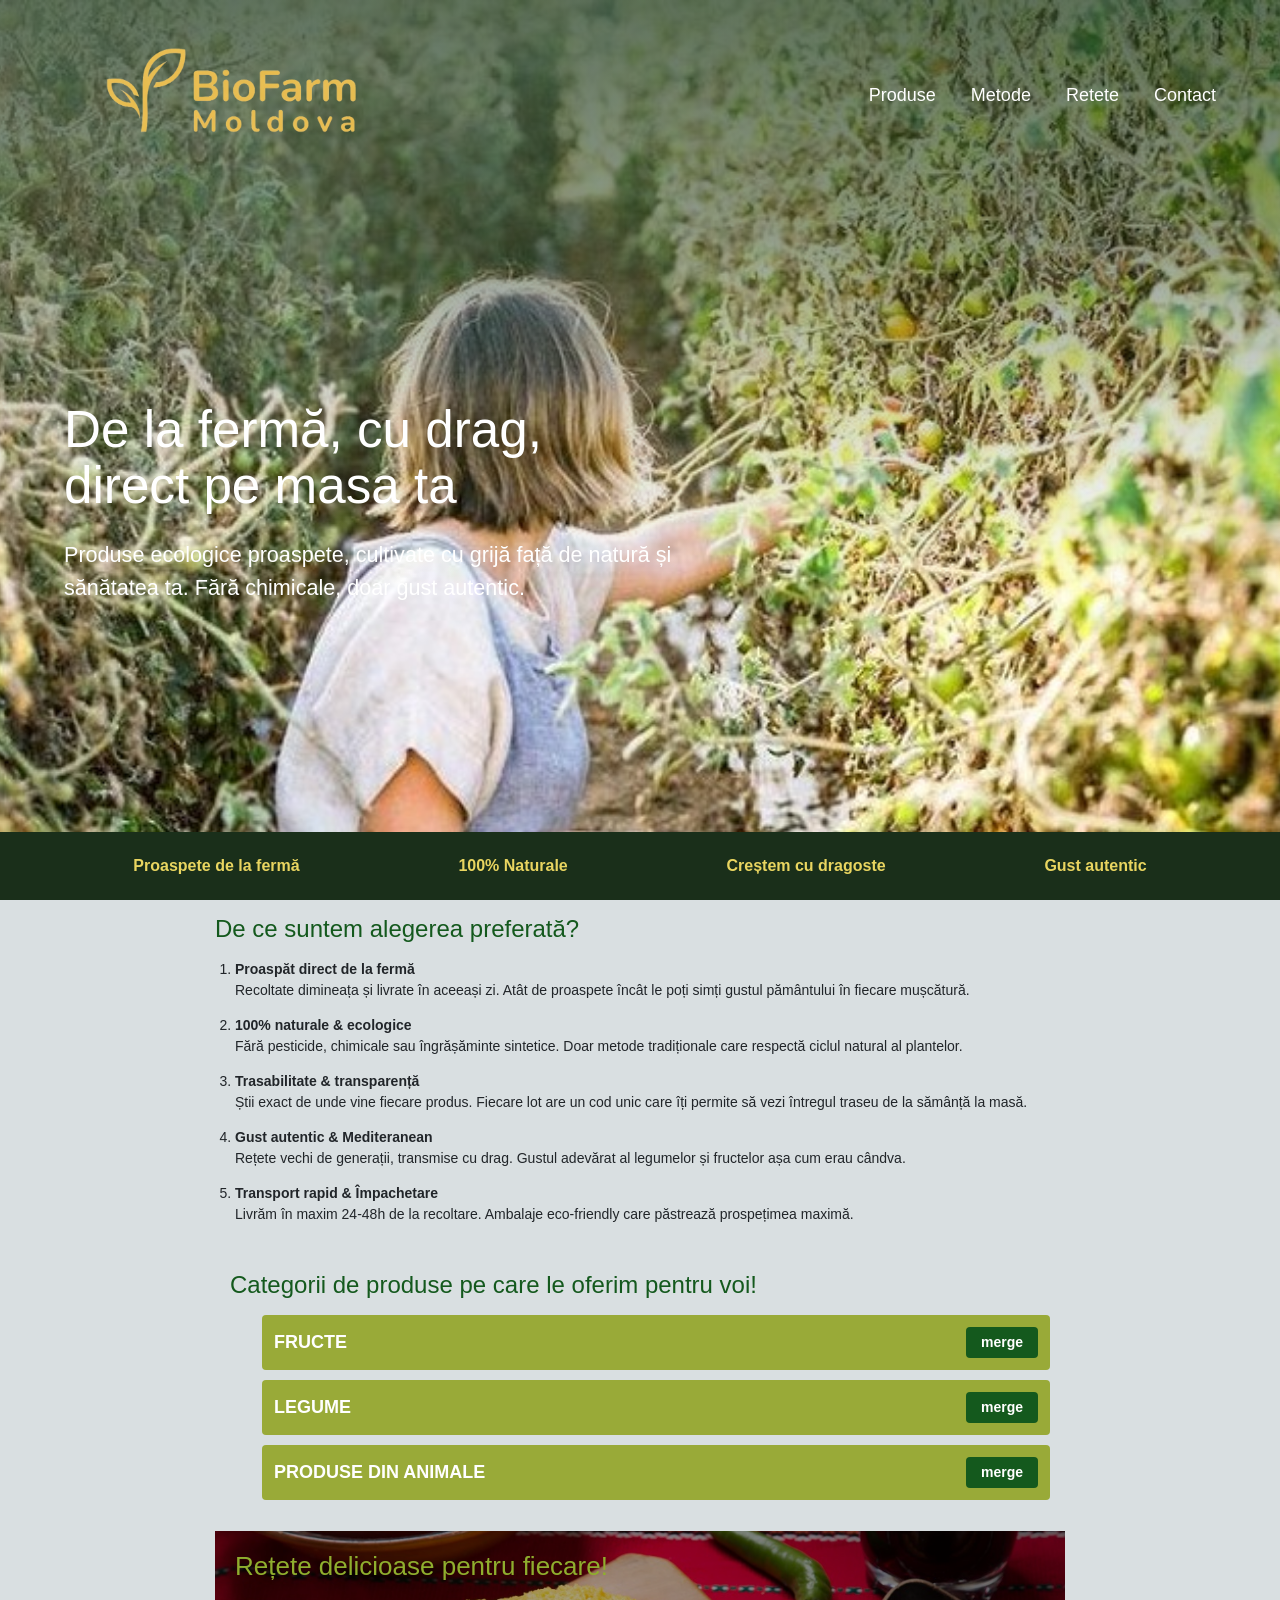
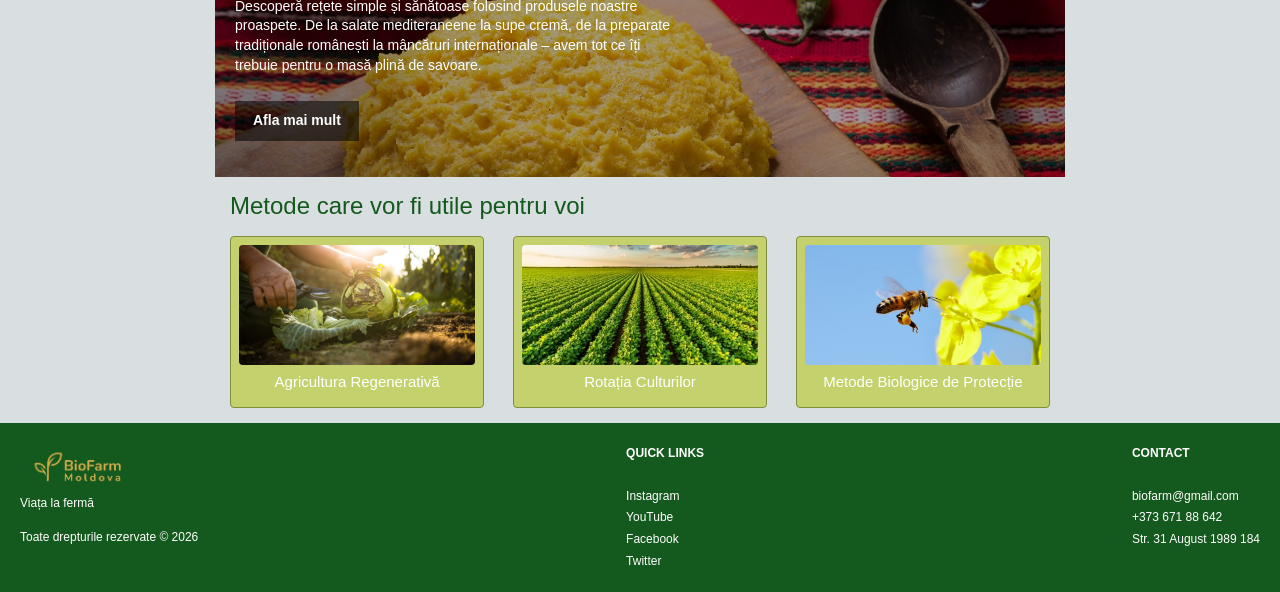
<file: index.html>
<!DOCTYPE html>
<html lang="ro">
<head>
    <meta charset="UTF-8">
    <meta name="viewport" content="width=device-width, initial-scale=1.0">
    <link rel="stylesheet" href="https://cdn.jsdelivr.net/npm/bootstrap@5.3.3/dist/css/bootstrap.min.css">
    <link rel="stylesheet" href="css/style.css">
    <title>BioFarm Moldova</title>
    <link rel="icon" href="assets/logoo2.png">
</head>
<body>
    <header class="header-main">
    <nav>
        <a href="index.html" class="logo">
            <img src="assets/logo.png" alt="BioFarm Moldova">
        </a>

        <button class="burger-btn d-md-none" type="button" data-bs-toggle="collapse" data-bs-target="#mobileMenu">
            <span></span>
            <span></span>
            <span></span>
        </button>

        <div class="nav-menu d-none d-md-flex">
            <a href="pages/produse.html">Produse</a>
            <a href="pages/metode.html">Metode</a>
            <a href="pages/retete.html">Retete</a>
            <a href="pages/contact.html">Contact</a>
        </div>
    </nav>

    <div class="collapse" id="mobileMenu">
        <div class="mobile-menu-links">
            <a href="pages/produse.html">Produse</a>
            <a href="pages/metode.html">Metode</a>
            <a href="pages/retete.html">Retete</a>
            <a href="pages/contact.html">Contact</a>
        </div>
    </div>

    <div class="hero-content">
        <div>
            <h1>De la fermă, cu drag,<br>direct pe masa ta</h1>
            <p>Produse ecologice proaspete, cultivate cu grijă față de natură și sănătatea ta. Fără chimicale, doar gust autentic.</p>
        </div>
    </div>

    <div class="bottom-bar">
        <div>Proaspete de la fermă</div>
        <div>100% Naturale</div>
        <div>Creștem cu dragoste</div>
        <div>Gust autentic</div>
    </div>
</header>
    <main>
        <section class="why-us">
            <h2>De ce suntem alegerea preferată?</h2>
            <ol>
                <li><strong>Proaspăt direct de la fermă</strong><br>
                Recoltate dimineața și livrate în aceeași zi. Atât de proaspete încât le poți simți gustul pământului în fiecare mușcătură.</li>
                
                <li><strong>100% naturale & ecologice</strong><br>
                Fără pesticide, chimicale sau îngrășăminte sintetice. Doar metode tradiționale care respectă ciclul natural al plantelor.</li>
                
                <li><strong>Trasabilitate & transparență</strong><br>
                Știi exact de unde vine fiecare produs. Fiecare lot are un cod unic care îți permite să vezi întregul traseu de la sămânță la masă.</li>
                
                <li><strong>Gust autentic & Mediteranean</strong><br>
                Rețete vechi de generații, transmise cu drag. Gustul adevărat al legumelor și fructelor așa cum erau cândva.</li>
                
                <li><strong>Transport rapid & Împachetare</strong><br>
                Livrăm în maxim 24-48h de la recoltare. Ambalaje eco-friendly care păstrează prospețimea maximă.</li>
            </ol>
        </section>
        <section class="categories">
            <h2>Categorii de produse pe care le oferim pentru voi!</h2>
            <ul>
                <li><strong>FRUCTE</strong> <button><a href="pages/produse.html">merge</a></button></li>
                <li><strong>LEGUME</strong> <button><a href="pages/produse.html">merge</a></button></li>
                <li><strong>PRODUSE DIN ANIMALE</strong> <button><a href="pages/produse.html">merge</a></button></li>
            </ul>
        </section>
        <section class="recipes">
            <h2>Rețete delicioase pentru fiecare!</h2>
            <p>Descoperă rețete simple și sănătoase folosind produsele noastre proaspete. De la salate mediteraneene la supe cremă, de la preparate tradiționale românești la mâncăruri internaționale – avem tot ce îți trebuie pentru o masă plină de savoare.</p>
            <p><strong><a href="pages/retete.html" class="btn-more">Afla mai mult</a></strong></p>
        </section>
        <section class="methods">
            <h2>Metode care vor fi utile pentru voi</h2>
            <div class="methods-grid">
                <a href="https://tarfin.com/ro/blog/ce-este-agricultura-regenerativ" class="method-card">
                    <img src="assets/agriculturamain.png" alt="Agricultura Regenerativă">
                    <h3>Agricultura Regenerativă</h3>
                </a>
                <a href="https://www.botanistii.ro/blog/rotatia-culturilor/?srsltid=AfmBOop7bnnpz4ZhS9kEF-U6ItBYTM9fQ_QQjBhDV8NGTLsNshJRe3HD" class="method-card">
                    <img src="assets/rotatiamain.jpg" alt="Rotația Culturilor">
                    <h3>Rotația Culturilor</h3>
                </a>
                <a href="https://agrobiznes.md/metode-biologice-de-protectie-care-inlocuiesc-pesticidele.html" class="method-card">
                    <img src="assets/metodemain.jpg" alt="Metode Biologice de Protecție">
                    <h3>Metode Biologice de Protecție</h3>
                </a>
            </div>
        </section>
    </main>
    <footer>
        <div class="footer-content">
            <div>
                <img src="assets/logo.png" alt="BioFarm Moldova">
                <p>Viața la fermă</p>
                <p>Toate drepturile rezervate © 2026</p>
            </div>

            <div class="quick-links">
                <strong>QUICK LINKS</strong><br><br>
                <a href="#">Instagram</a><br>
                <a href="#">YouTube</a><br>
                <a href="#">Facebook</a><br>
                <a href="#">Twitter</a>
            </div>

            <div class="contact-info">
                <strong>CONTACT</strong><br><br>
                <a href="mailto:biofarm@gmail.com">biofarm@gmail.com</a><br>
                <a href="tel:+3736718842">+373 671 88 642</a><br>
                Str. 31 August 1989 184
            </div>
        </div>
        <div class="copyright">
            © 2026 BioFarm Moldova. Toate drepturile rezervate.
        </div>
    </footer>
    <script src="https://cdn.jsdelivr.net/npm/bootstrap@5.3.3/dist/js/bootstrap.bundle.min.js"></script>
</body>
</html>
</file>
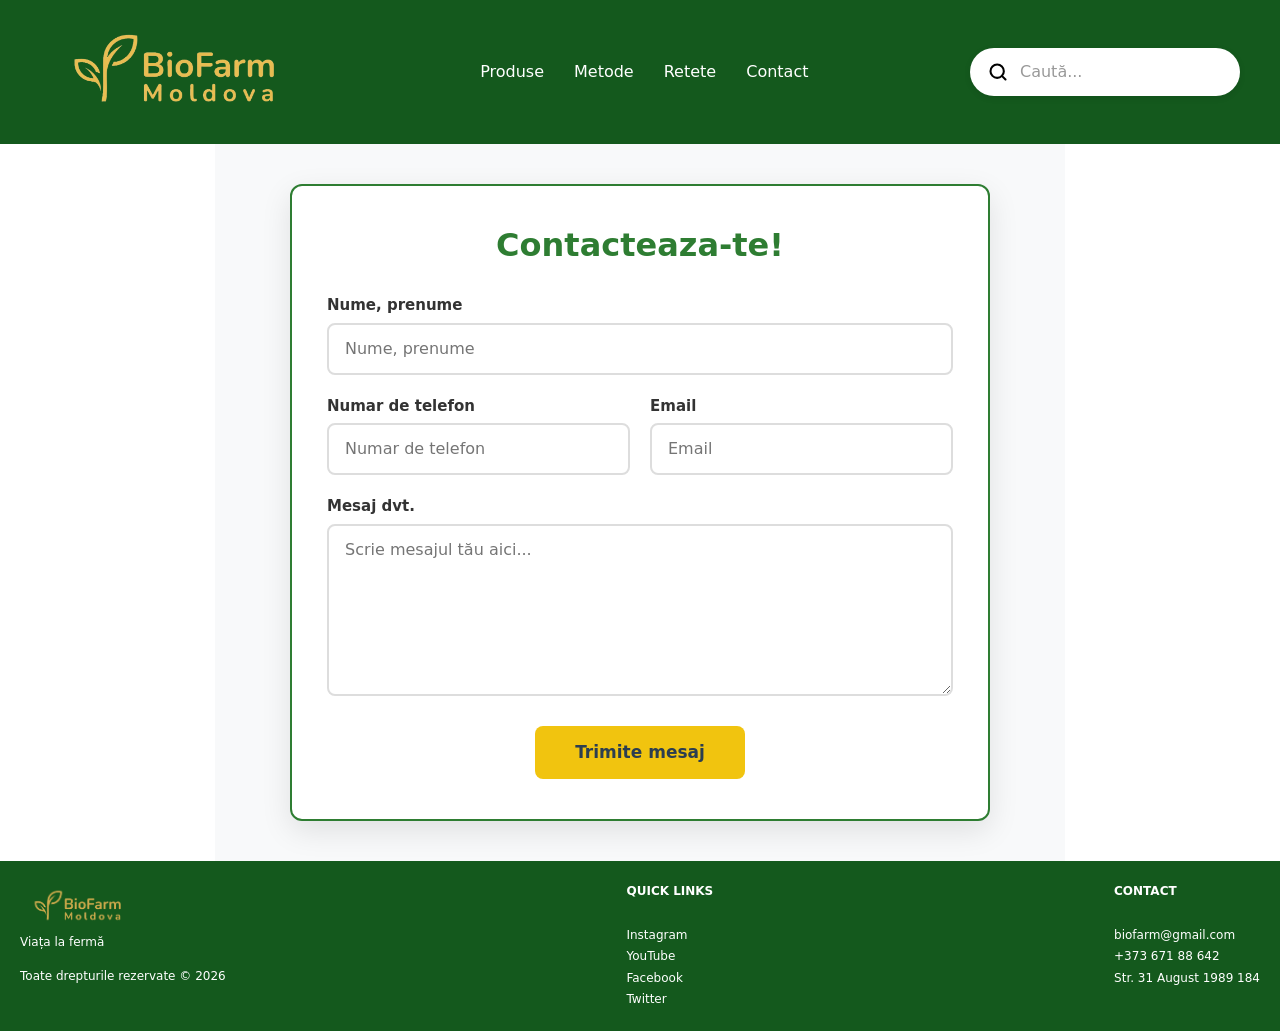
<file: pages/contact.html>
<!DOCTYPE html>
<html lang="ro">
<head>
    <meta charset="UTF-8">
    <meta name="viewport" content="width=device-width, initial-scale=1.0">
    <link rel="stylesheet" href="../css/style.css">
    <link rel="stylesheet" href="https://cdn.jsdelivr.net/npm/bootstrap@5.3.3/dist/css/bootstrap.min.css">
    <title>Contact</title>
    <link rel="icon" href="../assets/logoo2.png">
</head>
<body>
  <header class="header-general">
    <nav>
        <a href="../index.html" class="logo">
            <img src="../assets/logo.png" alt="BioFarm Moldova">
        </a>

        <button class="burger-btn d-md-none" type="button" data-bs-toggle="collapse" data-bs-target="#mobileMenu">
            <span></span>
            <span></span>
            <span></span>
        </button>

        <div class="nav-menu d-none d-md-flex">
            <a href="../pages/produse.html">Produse</a>
            <a href="../pages/metode.html">Metode</a>
            <a href="../pages/retete.html">Retete</a>
            <a href="../pages/contact.html">Contact</a>
        </div>

        <div class="search-container d-none d-md-block">
            <input type="text" class="search-input" placeholder="Caută...">
            <button type="submit" class="search-btn">
                <svg xmlns="http://www.w3.org/2000/svg" width="20" height="20" viewBox="0 0 24 24" fill="none" stroke="currentColor" stroke-width="2.5" stroke-linecap="round" stroke-linejoin="round">
                    <circle cx="11" cy="11" r="8"></circle>
                    <line x1="21" y1="21" x2="16.65" y2="16.65"></line>
                </svg>
            </button>
        </div>
    </nav>

    <div class="collapse" id="mobileMenu">
        <div class="mobile-menu-links">
            <a href="../pages/produse.html">Produse</a>
            <a href="../pages/metode.html">Metode</a>
            <a href="../pages/retete.html">Retete</a>
            <a href="../pages/contact.html">Contact</a>
        </div>
    </div>
</header>

    <main class="contact-page">
        <div class="contact-container">
            
            <h1 class="contact-title">Contacteaza-te!</h1>
            
           <form class="contact-form">
    <div class="form-group">
        <label>Nume, prenume</label>
        <input type="text" name="name" placeholder="Nume, prenume">
    </div>

    <div class="form-row">
        <div class="form-group">
            <label>Numar de telefon</label>
            <input type="tel" name="phone" placeholder="Numar de telefon">
        </div>
        <div class="form-group">
            <label>Email</label>
            <input type="email" name="email" placeholder="Email">
        </div>
    </div>

    <div class="form-group">
        <label>Mesaj dvt.</label>
        <textarea name="message" rows="6" placeholder="Scrie mesajul tău aici..."></textarea>
    </div>

    <button type="submit" class="btn-submit">Trimite mesaj</button>
</form>
            
        </div>
    </main>

    <footer>
        <div class="footer-content">
            <div>
                <img src="../assets/logo.png" alt="BioFarm Moldova">
                <p>Viața la fermă</p>
                <p>Toate drepturile rezervate © 2026</p>
            </div>

            <div class="quick-links">
                <strong>QUICK LINKS</strong><br><br>
                <a href="#">Instagram</a><br>
                <a href="#">YouTube</a><br>
                <a href="#">Facebook</a><br>
                <a href="#">Twitter</a>
            </div>

            <div class="contact-info">
                <strong>CONTACT</strong><br><br>
                <a href="mailto:biofarm@gmail.com">biofarm@gmail.com</a><br>
                <a href="tel:+3736718842">+373 671 88 642</a><br>
                Str. 31 August 1989 184
            </div>
        </div>

        <div class="copyright">
            © 2026 BioFarm Moldova. Toate drepturile rezervate.
        </div>
    </footer>
    <script>
  const SHEET_URL = "https://script.google.com/macros/s/AKfycbxHCeELa_UYiWWb-QbZp7co43CYcMD803UoCK8t7-LNnSFt3JuwGQiBQ_C1TLluZbHgOg/exec";

  document.querySelector(".contact-form").addEventListener("submit", async function (e) {
    e.preventDefault();

    const btn = document.querySelector(".btn-submit");
    btn.textContent = "Se trimite...";
    btn.disabled = true;

    const data = {
      name:    this.elements["name"].value,
      phone:   this.elements["phone"].value,
      email:   this.elements["email"].value,
      message: this.elements["message"].value,
    };

    try {
      await fetch(SHEET_URL, {
        method: "POST",
        mode: "no-cors",
        headers: { "Content-Type": "application/json" },
        body: JSON.stringify(data),
      });

      btn.textContent = "Trimis ✓";
      btn.style.background = "#4caf50";
      this.reset();
    } catch (err) {
      btn.textContent = "Eroare. Încearcă din nou.";
      btn.style.background = "#e53935";
      btn.disabled = false;
    }
  });
</script>
<script src="https://cdn.jsdelivr.net/npm/bootstrap@5.3.3/dist/js/bootstrap.bundle.min.js"></script>
</body>
</html>
</file>
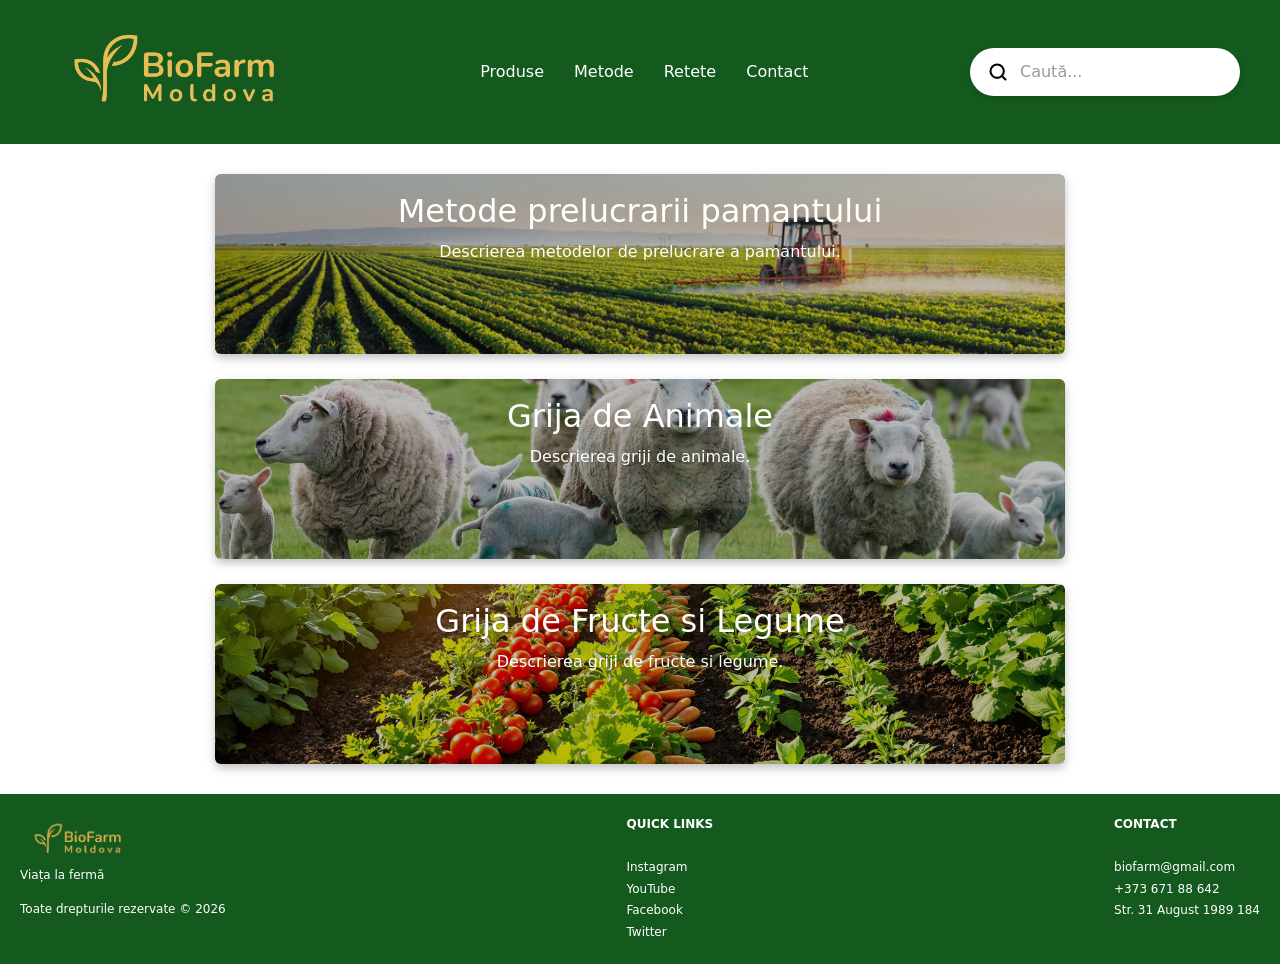
<file: pages/metode.html>
<!DOCTYPE html>
<html lang="ro">
<head>
    <meta charset="UTF-8">
    <meta name="viewport" content="width=device-width, initial-scale=1.0">
    <link rel="stylesheet" href="../css/style.css">
    <link rel="stylesheet" href="https://cdn.jsdelivr.net/npm/bootstrap@5.3.3/dist/css/bootstrap.min.css">
    <title>Metode</title>
    <link rel="icon" href="../assets/logoo2.png">
</head>
<body>
   <header class="header-general">
    <nav>
        <a href="../index.html" class="logo">
            <img src="../assets/logo.png" alt="BioFarm Moldova">
        </a>

        <button class="burger-btn d-md-none" type="button" data-bs-toggle="collapse" data-bs-target="#mobileMenu">
            <span></span>
            <span></span>
            <span></span>
        </button>

        <div class="nav-menu d-none d-md-flex">
            <a href="../pages/produse.html">Produse</a>
            <a href="../pages/metode.html">Metode</a>
            <a href="../pages/retete.html">Retete</a>
            <a href="../pages/contact.html">Contact</a>
        </div>

        <div class="search-container d-none d-md-block">
            <input type="text" class="search-input" placeholder="Caută...">
            <button type="submit" class="search-btn">
                <svg xmlns="http://www.w3.org/2000/svg" width="20" height="20" viewBox="0 0 24 24" fill="none" stroke="currentColor" stroke-width="2.5" stroke-linecap="round" stroke-linejoin="round">
                    <circle cx="11" cy="11" r="8"></circle>
                    <line x1="21" y1="21" x2="16.65" y2="16.65"></line>
                </svg>
            </button>
        </div>
    </nav>

    <div class="collapse" id="mobileMenu">
        <div class="mobile-menu-links">
            <a href="../pages/produse.html">Produse</a>
            <a href="../pages/metode.html">Metode</a>
            <a href="../pages/retete.html">Retete</a>
            <a href="../pages/contact.html">Contact</a>
        </div>
    </div>
</header>
    <main class="methods-page">

    <h1 class="page-title">Metode</h1>

    <a href="https://revista-ferma.ro/10-reguli-la-executarea-lucrarilor-in-panta/" class="method-banner soil-method">
        <h2>Metode prelucrarii pamantului</h2>
        <p>Descrierea metodelor de prelucrare a pamantului.</p>
    </a>

    <a href="https://food.ec.europa.eu/system/files/2022-01/aw_platform_plat-conc_guide_donkeys_ro.pdf" class="method-banner animal-method">
        <h2>Grija de Animale</h2>
        <p>Descrierea griji de animale.</p>
    </a>

    <a href="https://agrobiznes.md/o-gradina-de-legume-fara-chimie-10-reguli-importante.html" class="method-banner fruit-method">
        <h2>Grija de Fructe si Legume</h2>
        <p>Descrierea griji de fructe si legume.</p>
    </a>

</main>
   <footer>
        <div class="footer-content">
            <div>
                <img src="../assets/logo.png" alt="BioFarm Moldova">
                <p>Viața la fermă</p>
                <p>Toate drepturile rezervate © 2026</p>
            </div>

            <div class="quick-links">
                <strong>QUICK LINKS</strong><br><br>
                <a href="#">Instagram</a><br>
                <a href="#">YouTube</a><br>
                <a href="#">Facebook</a><br>
                <a href="#">Twitter</a>
            </div>

            <div class="contact-info">
                <strong>CONTACT</strong><br><br>
                <a href="mailto:biofarm@gmail.com">biofarm@gmail.com</a><br>
                <a href="tel:+3736718842">+373 671 88 642</a><br>
                Str. 31 August 1989 184
            </div>
        </div>

        <div class="copyright">
            © 2026 BioFarm Moldova. Toate drepturile rezervate.
        </div>
    </footer>
    <script src="https://cdn.jsdelivr.net/npm/bootstrap@5.3.3/dist/js/bootstrap.bundle.min.js"></script>
</body>
</html>
</file>
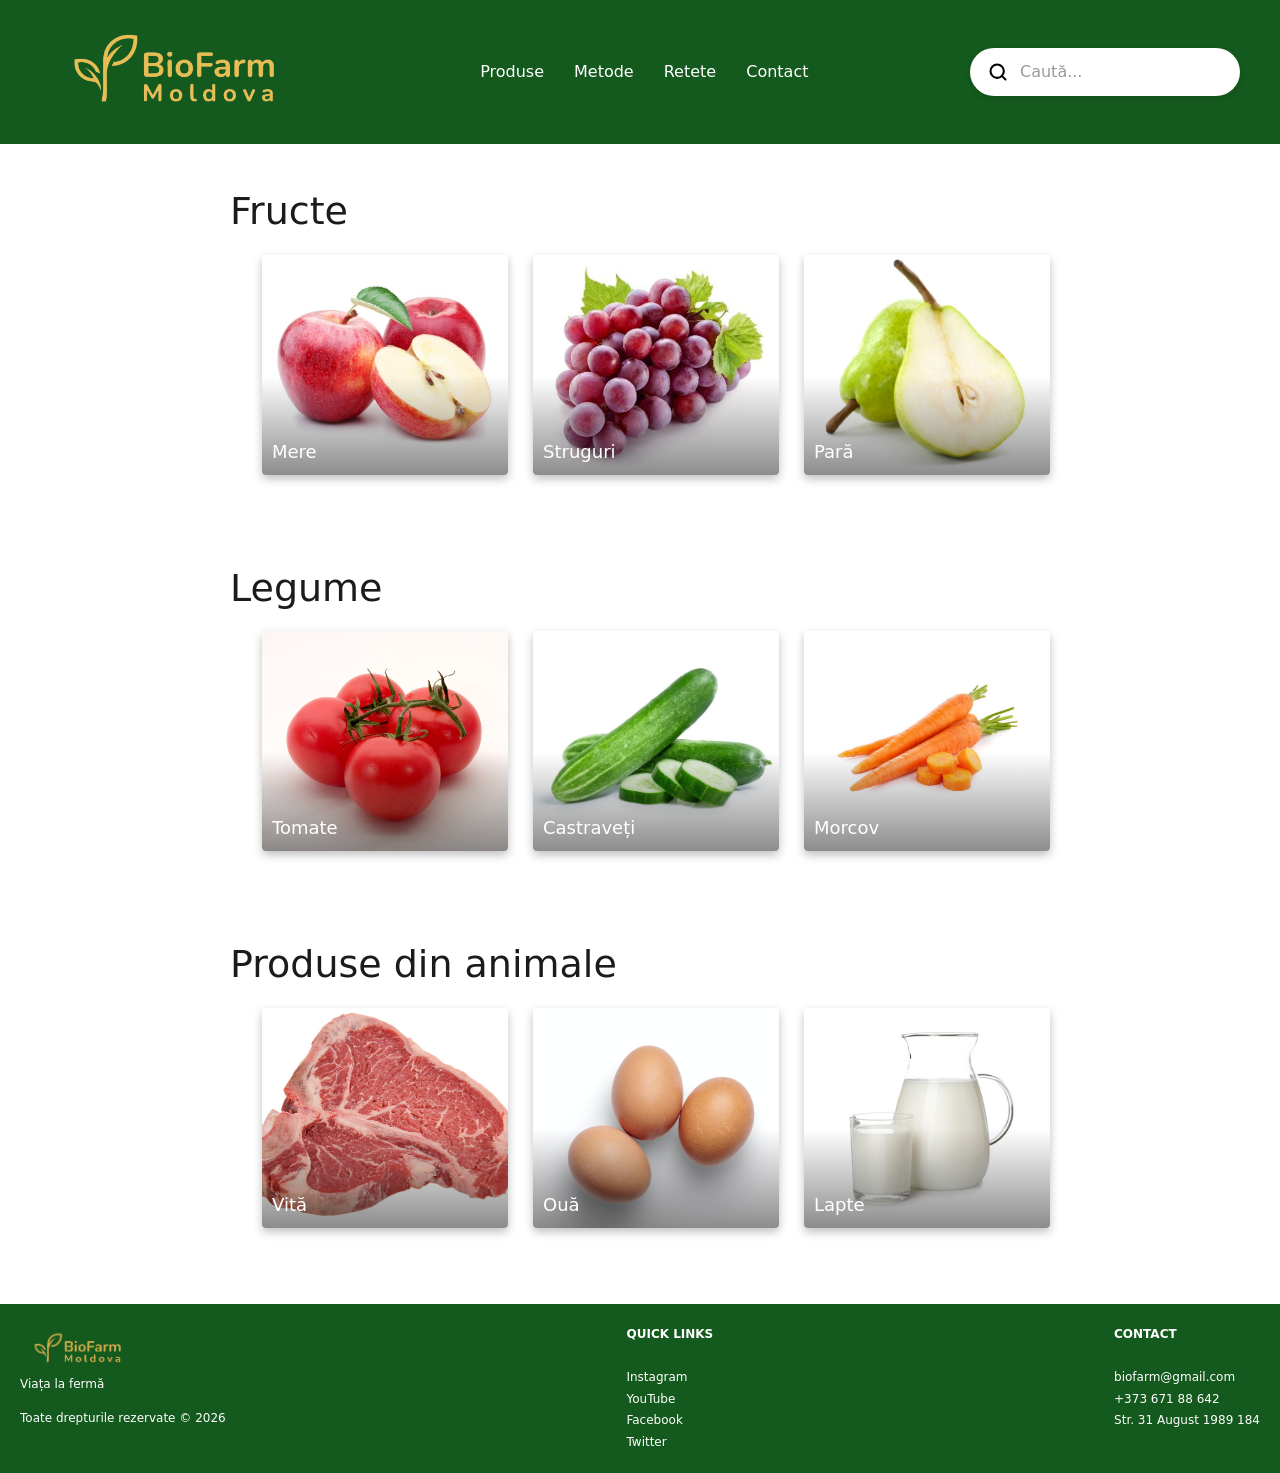
<file: pages/produse.html>
<!DOCTYPE html>
<html lang="ro">
<head>
    <meta charset="UTF-8">
    <meta name="viewport" content="width=device-width, initial-scale=1.0">
    <link rel="stylesheet" href="../css/style.css">
    <link rel="stylesheet" href="https://cdn.jsdelivr.net/npm/bootstrap@5.3.3/dist/css/bootstrap.min.css">
    <title>Produse</title>
    <link rel="icon" href="../assets/logoo2.png">
</head>
<body>
    <header class="header-general">
    <nav>
        <a href="../index.html" class="logo">
            <img src="../assets/logo.png" alt="BioFarm Moldova">
        </a>

        <button class="burger-btn d-md-none" type="button" data-bs-toggle="collapse" data-bs-target="#mobileMenu">
            <span></span>
            <span></span>
            <span></span>
        </button>

        <div class="nav-menu d-none d-md-flex">
            <a href="../pages/produse.html">Produse</a>
            <a href="../pages/metode.html">Metode</a>
            <a href="../pages/retete.html">Retete</a>
            <a href="../pages/contact.html">Contact</a>
        </div>

        <div class="search-container d-none d-md-block">
            <input type="text" class="search-input" placeholder="Caută...">
            <button type="submit" class="search-btn">
                <svg xmlns="http://www.w3.org/2000/svg" width="20" height="20" viewBox="0 0 24 24" fill="none" stroke="currentColor" stroke-width="2.5" stroke-linecap="round" stroke-linejoin="round">
                    <circle cx="11" cy="11" r="8"></circle>
                    <line x1="21" y1="21" x2="16.65" y2="16.65"></line>
                </svg>
            </button>
        </div>
    </nav>

    <div class="collapse" id="mobileMenu">
        <div class="mobile-menu-links">
            <a href="../pages/produse.html">Produse</a>
            <a href="../pages/metode.html">Metode</a>
            <a href="../pages/retete.html">Retete</a>
            <a href="../pages/contact.html">Contact</a>
        </div>
    </div>
</header>
    <main class="products-page">
    <h1 class="page-title">Produse</h1>

    <section class="product-category">
    <h2 class="category-title">
    <a href="produs-extended.html?cat=fructe">Fructe</a>
    </h2>
    <ul class="product-list">
        <li class="product-item">
            <a href="produs-exemplu.html?id=1">Mere</a>
        </li>
        <li class="product-item">
            <a href="produs-exemplu.html?id=2">Struguri</a>
        </li>
        <li class="product-item">
            <a href="produs-exemplu.html?id=3">Pară</a>
        </li>
    </ul>
</section>

    <section class="product-category">
        <h2 class="category-title">
            <a href="produs-extended.html?cat=legume">Legume</a>
        </h2>
        <ul class="product-list">
            <li class="product-item">
                <a href="produs-exemplu.html?id=4">Tomate</a>
            </li>
            <li class="product-item">
                <a href="produs-exemplu.html?id=5">Castraveți</a>
            </li>
            <li class="product-item">
                <a href="produs-exemplu.html?id=6">Morcov</a>
            </li>
        </ul>
    </section>
    <section class="product-category">
        <h2 class="category-title">
            <a href="produs-extended.html?cat=produse-animale">Produse din animale</a>
        </h2>
        <ul class="product-list">
            <li class="product-item">
                <a href="produs-exemplu.html?id=7">Vită</a>
            </li>
            <li class="product-item">
                <a href="produs-exemplu.html?id=8">Ouă</a>
            </li>
            <li class="product-item">
                <a href="produs-exemplu.html?id=9">Lapte</a>
            </li>
        </ul>
    </section>
</main>
<footer>
        <div class="footer-content">
            <div>
                <img src="../assets/logo.png" alt="BioFarm Moldova">
                <p>Viața la fermă</p>
                <p>Toate drepturile rezervate © 2026</p>
            </div>

            <div class="quick-links">
                <strong>QUICK LINKS</strong><br><br>
                <a href="#">Instagram</a><br>
                <a href="#">YouTube</a><br>
                <a href="#">Facebook</a><br>
                <a href="#">Twitter</a>
            </div>

            <div class="contact-info">
                <strong>CONTACT</strong><br><br>
                <a href="mailto:biofarm@gmail.com">biofarm@gmail.com</a><br>
                <a href="tel:+3736718842">+373 671 88 642</a><br>
                Str. 31 August 1989 184
            </div>
        </div>

        <div class="copyright">
            © 2026 BioFarm Moldova. Toate drepturile rezervate.
        </div>
    </footer>
    <script src="../js/data-loader.js"></script>
    <script src="../js/product.js"></script>
    <script src="https://cdn.jsdelivr.net/npm/bootstrap@5.3.3/dist/js/bootstrap.bundle.min.js"></script>
</body>
</html>
</file>
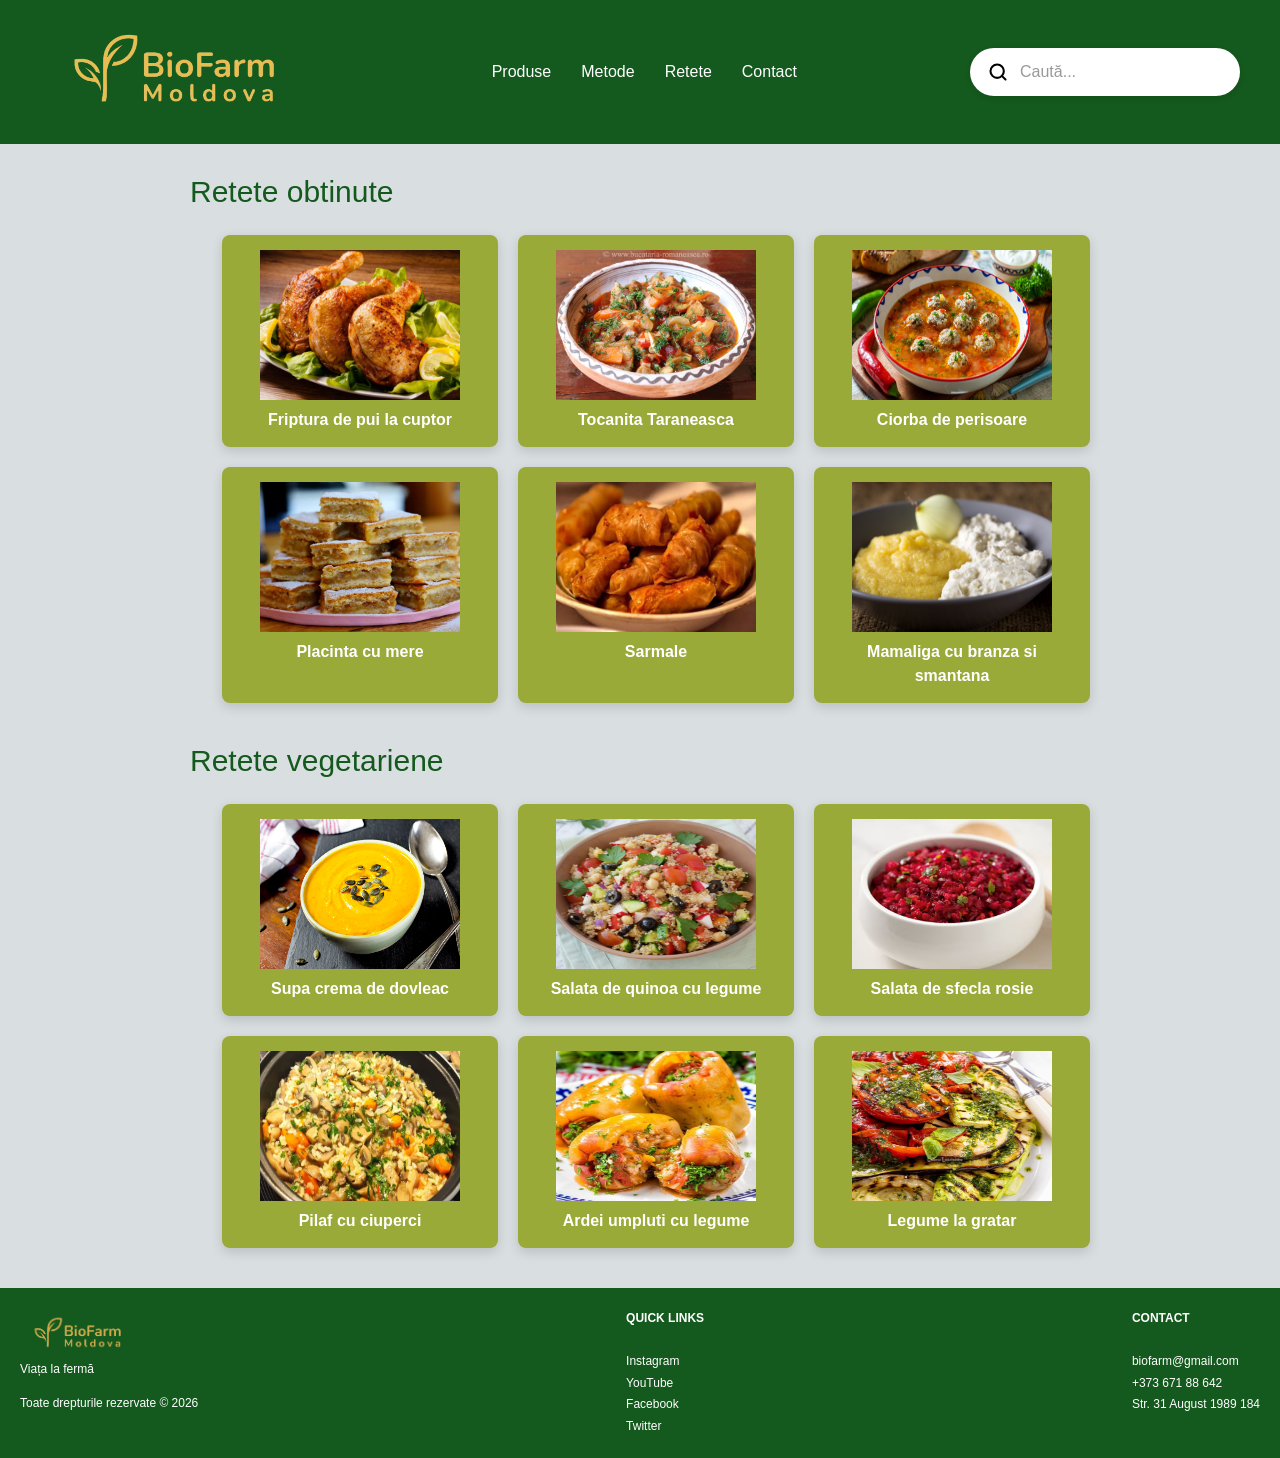
<file: pages/retete.html>
<!DOCTYPE html>
<html lang="ro">
<head>
    <meta charset="UTF-8">
    <meta name="viewport" content="width=device-width, initial-scale=1.0">
    <link rel="stylesheet" href="https://cdn.jsdelivr.net/npm/bootstrap@5.3.3/dist/css/bootstrap.min.css">
    <link rel="stylesheet" href="../css/style.css">
    <title>Retete</title>
    <link rel="icon" href="../assets/logoo2.png">
</head>
<body>
   <header class="header-general">
    <nav>
        <a href="../index.html" class="logo">
            <img src="../assets/logo.png" alt="BioFarm Moldova">
        </a>

        <button class="burger-btn d-md-none" type="button" data-bs-toggle="collapse" data-bs-target="#mobileMenu">
            <span></span>
            <span></span>
            <span></span>
        </button>

        <div class="nav-menu d-none d-md-flex">
            <a href="../pages/produse.html">Produse</a>
            <a href="../pages/metode.html">Metode</a>
            <a href="../pages/retete.html">Retete</a>
            <a href="../pages/contact.html">Contact</a>
        </div>

        <div class="search-container d-none d-md-block">
            <input type="text" class="search-input" placeholder="Caută...">
            <button type="submit" class="search-btn">
                <svg xmlns="http://www.w3.org/2000/svg" width="20" height="20" viewBox="0 0 24 24" fill="none" stroke="currentColor" stroke-width="2.5" stroke-linecap="round" stroke-linejoin="round">
                    <circle cx="11" cy="11" r="8"></circle>
                    <line x1="21" y1="21" x2="16.65" y2="16.65"></line>
                </svg>
            </button>
        </div>
    </nav>

    <div class="collapse" id="mobileMenu">
        <div class="mobile-menu-links">
            <a href="../pages/produse.html">Produse</a>
            <a href="../pages/metode.html">Metode</a>
            <a href="../pages/retete.html">Retete</a>
            <a href="../pages/contact.html">Contact</a>
        </div>
    </div>
</header>
    <main class="recipes-page">
<h1 class="recipes-title">Retete</h1>

<h2 class="recipes-section-title">Retete obtinute</h2>
<ul class="recipes-grid">
    <li class="recipe-card" >
    <img src="../assets/fripturapui.jpg" alt="Friptura de pui la cuptor" width="200" height="150">
    <a href="https://youtu.be/pp-RQU2f-G0?si=ScSlc9EjFqfMPrXB" target="_blank">Friptura de pui la cuptor</a>
    </li>
    <li class="recipe-card">
    <img src="../assets/tocanitataraneasca.jpg" alt="Tocanita Taraneasca" width="200" height="150">
    <a href="https://youtu.be/4t7mr-h6zss?si=0rWnQN2Sw9VuVRZu" target="_blank">Tocanita Taraneasca</a>
    </li>
    <li class="recipe-card">
    <img src="../assets/ciorbaperisoare.jpg" alt="Ciorba de perisoare" width="200" height="150">
    <a href="https://youtu.be/P_cr6el-GKw?si=emQKI7IJ7SRaT3uo" target="_blank">Ciorba de perisoare</a>
    </li>
    <li class="recipe-card">
    <img src="../assets/placintacumere.jpg" alt="Placinta cu Mere" width="200" height="150">
    <a href="https://youtu.be/dM2T5NscYKI?si=86OzZjwYssmZdaL1" target="_blank">Placinta cu mere</a>
    </li>
    <li class="recipe-card">
    <img src="../assets/sarmale.jpg" alt="Sarmale" width="200" height="150">
    <a href="https://youtu.be/CyDVI3OoTuc?si=NnAtrFOWkJ7ggG7-" target="_blank">Sarmale</a>
    </li>
    <li class="recipe-card">
    <img src="../assets/mamaligacubranza.jpg" alt="Mamaliga cu branza si smantana" width="200" height="150">
    <a href="https://youtu.be/GuMAFZiIc9Y?si=2UJFnCZkEQFshgHV" target="_blank">Mamaliga cu branza si smantana</a>
    </li>
</ul>
<h2 class="recipes-section-title">Retete vegetariene</h2>
<ul class="recipes-grid">
    <li class="recipe-card">
    <img src="../assets/supadovleac.jpg" alt="Supa de Dovleac" width="200" height="150">
    <a href="https://youtu.be/OGVDEKmhAyI?si=8ckWWWAJcZwtbZ1Z" target="_blank">Supa crema de dovleac</a>
    </li>
    <li class="recipe-card">
    <img src="../assets/salataquinoa.jpg" alt="Salata de Quinoa" width="200" height="150">
    <a href="https://youtu.be/fGzA1PycwPw?si=oGncnazIHiHHeQ0x" target="_blank">Salata de quinoa cu legume</a>
    </li>
    <li class="recipe-card">
    <img src="../assets/salatasfecla.jpg" alt="Salata de Sfecla Rosie" width="200" height="150">
    <a href="https://youtu.be/N24Y6XtzPBo?si=HPWMWmUTAXfC-sQ-" target="_blank">Salata de sfecla rosie</a>
    </li>
    <li class="recipe-card">
    <img src="../assets/pilafciuperci.jpg" alt="Pilaf cu Ciuperci" width="200" height="150">
    <a href="https://youtu.be/n0Zw5M3JRsY?si=xIZfv4xTA7IMB_WP" target="_blank">Pilaf cu ciuperci</a>
    </li>
    <li class="recipe-card">
    <img src="../assets/ardeilegume.jpg" alt="Ardei Umpluti cu Legume" width="200" height="150">
    <a href="https://youtu.be/oIReDqUBkOw?si=H7dSK87WWoLDPviN" target="_blank">Ardei umpluti cu legume</a>
    </li>
    <li class="recipe-card">
    <img src="../assets/legumegratar.jpg" alt="Legume la Gratar" width="200" height="150">
    <a href="https://youtu.be/iqSFLWl1BgI?si=k05_baWIWvFDurvr" target="_blank">Legume la gratar</a>
    </li>
</ul>
</main>
<footer>
        <div class="footer-content">
            <div>
                <img src="../assets/logo.png" alt="BioFarm Moldova">
                <p>Viața la fermă</p>
                <p>Toate drepturile rezervate © 2026</p>
            </div>

            <div class="quick-links">
                <strong>QUICK LINKS</strong><br><br>
                <a href="#">Instagram</a><br>
                <a href="#">YouTube</a><br>
                <a href="#">Facebook</a><br>
                <a href="#">Twitter</a>
            </div>

            <div class="contact-info">
                <strong>CONTACT</strong><br><br>
                <a href="mailto:biofarm@gmail.com">biofarm@gmail.com</a><br>
                <a href="tel:+3736718842">+373 671 88 642</a><br>
                Str. 31 August 1989 184
            </div>
        </div>

        <div class="copyright">
            © 2026 BioFarm Moldova. Toate drepturile rezervate.
        </div>
    </footer>
    <script src="https://cdn.jsdelivr.net/npm/bootstrap@5.3.3/dist/js/bootstrap.bundle.min.js"></script>
</body>
</html>
</file>
<file: css/style.css>
*{
    margin:0;
    padding:0;
    box-sizing:border-box;
}

:root{
    --color-primary:#14591D;
    --color-secondary:#99AA38;
    --font-family:'Segoe UI',Arial,sans-serif;
}

body{
    font-family:var(--font-family);
    background:#d9dfe1;
}

.header-main{
    position:relative;
    height:100vh;
    min-height:650px;
    background:url('../assets/banner.jpg') center/cover no-repeat;
    color:#fff;
    display:flex;
    flex-direction:column;
}

.header-main::before{
    content:'';
    position:absolute;
    top:0;
    left:0;
    right:0;
    height:65%;
    background:linear-gradient(
        rgba(10,39,11,.65) 0%,
        rgba(10,39,11,.45) 40%,
        rgba(10,39,11,.15) 70%,
        transparent
    );
    pointer-events:none;
    z-index:1;
}

.header-main nav{
    padding:20px 5%;
    display:flex;
    justify-content:space-between;
    align-items:center;
    z-index:10;
}

.header-main nav>div{
    display:flex;
    gap:35px;
}

.header-main nav a{
    color:#fff;
    text-decoration:none;
    font-size:18px;
    font-weight:500;
    transition:.3s;
}

.header-main nav a:hover{
    color:#8bc34a;
}

.hero-content{
    flex:1;
    display:flex;
    align-items:center;
    padding:0 5%;
    z-index:2;
    text-shadow: none 0 2px 4px rgba(0,0,0,.5);
}

.hero-content h1{
    font-size:3.2rem;
    line-height:1.1;
    margin-bottom:25px;
    max-width:700px;
}

.hero-content p{
    font-size:1.35rem;
    line-height:1.5;
    max-width:650px;
}

.bottom-bar{
    background:#1a2f1a;
    padding:22px 5%;
    display:flex;
    justify-content:space-around;
    flex-wrap:wrap;
    gap:20px;
    text-align:center;
    color:#E9D560;
    font-weight:600;
    z-index:10;
}

.logo{
    display:flex;
    align-items:center;
    text-decoration:none;
    gap:10px;
}

.logo img{
    height:150px;
    width:auto;
    filter:brightness(1.1);
}

main{
    width:min(90%,850px);
    margin:0 auto;
}

section{
    padding:15px;
}

h2{
    color:var(--color-primary);
    font-size:24px;
    margin-bottom:15px;
}

.why-us{
    padding-left:0;
}

.why-us ol{
    padding-left:20px;
}

.why-us li{
    font-size:14px;
    line-height:1.5;
    margin-bottom:14px;
}

.categories ul{
    list-style:none;
}

.categories li{
    background:var(--color-secondary);
    color:#fff;
    display:flex;
    justify-content:space-between;
    align-items:center;
    font-size:18px;
    padding:12px;
    margin:10px 0;
    border-radius:4px;
}

.categories button{
    border:none;
    background:var(--color-primary);
    color:#fff;
    font-size:14px;
    padding:5px 15px;
    border-radius:4px;
    font-weight:600;
    cursor:pointer;
}
.categories a{
    color:#fff;
    text-decoration:none;

}

.recipes{
    min-height:180px;
    padding:20px;
    color:#fff;
    background:
    linear-gradient(rgba(0,0,0,.35),rgba(0,0,0,.35)),
    url("../assets/retetemain.jpg") center/cover;
}

.recipes h2{
    color:#8fae2e;
    font-size:26px;
}

.recipes p{
    font-size:14px;
    line-height:1.4;
    max-width:450px;
}

.btn-more{
    display:inline-block;
    background:rgba(0,0,0,.55);
    color:#fff;
    text-decoration:none;
    padding:10px 18px;
    margin-top:10px;
}

.methods-grid{
    display:flex;
    justify-content:space-between;
    gap:20px;
}
a.method-banner {
    display: flex;
    text-decoration: none;
    cursor: pointer;
    transition: opacity .2s;
}

a.method-banner:hover {
    opacity: 0.9;
}
.method-card{
    width:31%;
    background:#c4d16d;
    border:1px solid #7d8f3a;
    border-radius:4px;
    text-align:center;
    padding:8px;
    text-decoration:none;
}

.method-card img{
    width:100%;
    height:120px;
    object-fit:cover;
    border-radius:4px;
}
.method-card h3{
    font-size:15px;
    margin-top:8px;
    color:#ffffff;
    text-decoration:none;
}

.method-card p{
    display:none;
}

footer{
    background:var(--color-primary);
    color:#fff;
    padding:20px;
}

.footer-content{
    display:flex;
    justify-content:space-between;
    align-items:flex-start;
    font-size:12px;
}

.footer-content img{
    width:120px;
}

footer a{
    color:#fff;
    text-decoration:none;
}

.quick-links,
.contact-info{
    line-height:1.8;
}

.copyright{
    display:none;
}
.header-general {
    background: #14591D;
    padding: 12px 40px;
}

.header-general nav {
    max-width: 1200px; 
    margin: 0 auto;
    display: flex;
    justify-content: space-between; 
    align-items: center;
}

.header-general .logo {
    display: flex;
    align-items: center;
}

.header-general .logo img {
    height: 120px; 
    width: auto;
    display: block;
}

.nav-menu {
    display: flex;
    gap: 30px;
}

.nav-menu a {
    color: white;
    text-decoration: none;
    font-size: 16px;
    font-weight: 500;
    transition: .2s;
}

.nav-menu a:hover {
    color: #E9D560;
}
.mobile-menu-links {
    display: flex;
    flex-direction: column;
    padding: 15px 5%;
    gap: 15px;
    z-index: 100;
    position: relative;
}

.mobile-menu-links a {
    color: #fff;
    text-decoration: none;
    font-size: 18px;
    font-weight: 500;
}

.mobile-menu-links a:hover {
    color: #8bc34a;
}
.burger-btn {
    display: flex;
    flex-direction: column;
    gap: 5px;
    background: none;
    border: none;
    cursor: pointer;
    z-index: 10;
    padding: 5px;
}

.burger-btn span {
    display: block;
    width: 25px;
    height: 3px;
    background: #fff;
    border-radius: 2px;
}

.search-container {
    position: relative;
    max-width: 420px; 
}

.search-input {
    width: 100%;
    padding: 12px 20px 12px 50px;
    border: none;
    border-radius: 50px;
    font-size: 16px;
    background: white;
    color: #333;
    box-shadow: 0 2px 6px rgba(0, 0, 0, 0.1);
}

.search-input::placeholder {
    color: #999;
}

.search-btn {
    position: absolute;
    left: 18px;
    top: 50%;
    transform: translateY(-50%);
    background: none;
    border: none;
    cursor: pointer;
    color: #000000;
    padding: 0;
    display: flex;
    align-items: center;
    justify-content: center;
}
.recipes-page{
    width:min(95%,900px);
    margin:30px auto;
}


.recipes-title {
    display: none;
}

.recipes-section-title {
    color: var(--color-primary);
    font-size: 30px;
    margin: 25px 0;
}

.recipes-grid {
    list-style: none;
    display: grid;
    grid-template-columns: repeat(3, 1fr);
    gap: 20px;
    margin-bottom: 40px;
}

.recipe-card {
    background: var(--color-secondary);
    color: white;
    min-height: 180px;          
    border-radius: 8px;
    padding: 15px;
    box-shadow: 0 4px 12px rgba(0, 0, 0, 0.15);
    display: flex;
    flex-direction: column;
    align-items: center;         
    text-align: center;
}
.recipe-image-wrapper {
    width: 100%;
    flex: 1;                     
    display: flex;
    align-items: center;        
    justify-content: center;
    margin-bottom: 12px;
    overflow: hidden;
    border-radius: 6px;
}
.recipe-image-wrapper img {
    max-width: 100%;
    max-height: 100%;
    width: auto;
    height: auto;
    object-fit: contain;   
    border-radius: 6px;
}
.recipe-card a {
    color: white;
    text-decoration: none;
    font-size: 16px;
    font-weight: 600;
    margin-top: 8px;
}
.recipe-card h3,
.recipe-card p {
    margin: 0;
    font-weight: 600;
    font-size: 15px;
    line-height: 1.3;
}
.recipe-card:hover{
    transform:translateY(-3px);
    transition:.2s;
}
.contact-page {
    background: #f8f9fa;
    padding: 40px 20px;
    min-height: calc(100vh - 200px);
}

.contact-container {
    max-width: 700px;
    margin: 0 auto;
    background: white;
    border: 2px solid #2e7d32;
    border-radius: 12px;
    padding: 40px 35px;
    box-shadow: 0 10px 30px rgba(0, 0, 0, 0.1);
}
.contact-title {
    color: #2e7d32;
    font-size: 32px;
    font-weight: 700;
    margin-bottom: 30px;
    text-align: center;
}
.contact-form {
    display: flex;
    flex-direction: column;
    gap: 20px;
}

.form-group {
    display: flex;
    flex-direction: column;
}

.form-group label {
    font-weight: 600;
    color: #333;
    margin-bottom: 6px;
    font-size: 15px;
}

.form-group input,
.form-group textarea {
    padding: 12px 16px;
    border: 2px solid #ddd;
    border-radius: 8px;
    font-size: 16px;
    transition: all 0.3s;
}

.form-group input:focus,
.form-group textarea:focus {
    outline: none;
    border-color: #2e7d32;
    box-shadow: 0 0 0 3px rgba(46, 125, 50, 0.1);
}

.form-row {
    display: grid;
    grid-template-columns: 1fr 1fr;
    gap: 20px;
}
.btn-submit {
    background: #f1c40f;
    color: #2c3e50;
    padding: 14px 40px;
    border: none;
    border-radius: 8px;
    font-size: 17px;
    font-weight: 700;
    cursor: pointer;
    margin-top: 10px;
    transition: all 0.3s;
    align-self: center;
}

.btn-submit:hover {
    background: #f39c12;
    transform: translateY(-2px);
}
.products-page{
    width:min(95%,850px);
    margin:30px auto;
}

.page-title{
    display:none;
}

.product-category{
    margin-bottom:45px;
}

.category-title{
    font-size:38px;
    color:#1b1b1b;
    margin-bottom:20px;
    position:relative;
}
.category-title a {
    color: inherit;
    text-decoration: none;
    display: block;
}

.category-title a:hover {
    color: var(--color-primary);
}

.product-list{
    list-style:none;
    display:grid;
    grid-template-columns:repeat(3,1fr);
    gap:25px;
}

.product-item{
    height:220px;
    border-radius:4px;
    overflow:hidden;
    box-shadow:0 4px 10px rgba(0,0,0,.25);
    position:relative;
    background:#fff;
    color:rgb(0, 0, 0);
    display:flex;
    align-items:flex-end;
    padding:10px;
    font-size:18px;
}
.product-item a {
    position: absolute;
    inset: 0;
    z-index: 2;
    display: flex;
    align-items: flex-end;
    padding: 10px;
    color: white;
    text-decoration: none;
    font-size: 18px;
    font-weight: 500;
}
.product-item:nth-child(1){
    background:url("../assets/mere.jpg") center/cover;
}

.product-item:nth-child(2){
    background:url("../assets/struguri.jpg") center/cover;
}

.product-item:nth-child(3){
    background:url("../assets/para.jpg") center/cover;
}

.product-category:nth-of-type(2) .product-item:nth-child(1){
    background:url("../assets/tomate.jpg") center/cover;
}

.product-category:nth-of-type(2) .product-item:nth-child(2){
    background:url("../assets/castraveti.jpg") center/cover;
}

.product-category:nth-of-type(2) .product-item:nth-child(3){
    background:url("../assets/morcov.png") center/cover;
}

.product-category:nth-of-type(3) .product-item:nth-child(1){
    background:url("../assets/vita.jpg") center/cover;
}

.product-category:nth-of-type(3) .product-item:nth-child(2){
    background:url("../assets/oua.jpeg") center/cover;
}

.product-category:nth-of-type(3) .product-item:nth-child(3){
    background:url("../assets/lapte.jpg") center/cover;
}

.product-item::before{
    content:"";
    position:absolute;
    inset:0;
    background:linear-gradient(
        transparent 55%,
        rgba(0,0,0,.45)
    );
}

.product-item{
    position:relative;
}

.product-item{
    z-index:1;
}

.product-item{
    font-weight:500;
}
.methods-page{
    width:min(95%,850px);
    margin:30px auto;
}

.methods-page .page-title{
    display:none;
}

.method-banner{
    height:180px;
    border-radius:6px;
    margin-bottom:25px;
    overflow:hidden;
    position:relative;
    display:flex;
    flex-direction:column;
    justify-content:flex-start;
    align-items:center;
    text-align:center;
    padding-top:18px;
    color:white;
    box-shadow:0 4px 10px rgba(0,0,0,.25);
}

.method-banner::before{
    content:"";
    position:absolute;
    inset:0;
    background:rgba(0,0,0,.25);
}

.method-banner h2,
.method-banner p{
    position:relative;
    z-index:2;
}

.method-banner h2{
    font-size:32px;
    margin-bottom:10px;
    color:white;
}

.method-banner p{
    font-size:16px;
    max-width:80%;
}

.soil-method{
    background:url("../assets/pamant.jpg") center/cover;
}

.animal-method{
    background:url("../assets/animale.jpeg") center/cover;
}

.fruit-method{
    background:url("../assets/fructe-legume.jpg") center/cover;
}
.product-page{
    width:min(95%,850px);
    margin:30px auto;
}

.product-container{
    display:flex;
    gap:50px;
    align-items:flex-start;
    margin-bottom:50px;
}

.product-image{
    width:320px;
    height:320px;
    border-radius:4px;
    box-shadow:0 4px 10px rgba(0,0,0,.25);
}
.product-image img {
    width: 100%;
    height: 100%;
    object-fit: cover;
    border-radius: 4px;
    display: block;
}

.product-info h1 {
    font-size: 38px;
    margin-bottom: 12px;
    color: #1b1b1b;
}

.product-info p {
    font-size: 18px;
    color: #444;
    margin-bottom: 30px;
    line-height: 1.6;
}

.product-meta {
    display: flex;
    flex-direction: column;
    gap: 10px;
}

.product-meta span {
    font-size: 20px;
    font-weight: 500;
    color: #14591D;
}

.other-product a {
    position: absolute;
    inset: 0;
    z-index: 2;
    display: flex;
    align-items: flex-end;
    padding: 10px;
    color: white;
    text-decoration: none;
    font-size: 16px;
    font-weight: 500;
}
.product-info{
    flex:1;
}

.product-title{
    font-size:42px;
    margin-bottom:15px;
    color:#222;
}

.product-name{
    font-size:28px;
    color:#14591D;
    margin-bottom:15px;
}

.product-description{
    font-size:18px;
    margin-bottom:35px;
}

.quantity-box{
    margin-bottom:35px;
}

.quantity-box span{
    display:block;
    margin-bottom:10px;
    font-size:18px;
}

.quantity-controls{
    display:flex;
    width:150px;
    overflow:hidden;
    border-radius:4px;
}

.quantity-controls button,
.quantity-controls span{
    flex:1;
    border:none;
    background:#d9c247;
    color:white;
    height:40px;
    display:flex;
    align-items:center;
    justify-content:center;
}

.quantity-controls button{
    cursor:pointer;
    font-size:20px;
}

.add-cart-btn{
    background:#d9c247;
    color:white;
    border:none;
    padding:15px 30px;
    border-radius:4px;
    cursor:pointer;
    font-size:16px;
}

.other-products h2{
    color:#222;
    font-size:30px;
    margin-bottom:20px;
}

.other-products-grid{
    list-style:none;
    display:grid;
    grid-template-columns:repeat(3,1fr);
    gap:25px;
}

.other-product{
    height:170px;
    border-radius:4px;
    overflow:hidden;
    position:relative;
    box-shadow:0 4px 10px rgba(0,0,0,.25);
    display:flex;
    align-items:flex-end;
    padding:10px;
    color:white;
}

.apple-product{
    background:url("../assets/mere.jpg") center/cover;
}

.grape-product{
    background:url("../assets/struguri.jpg") center/cover;
}

.cherry-product{
    background:url("../assets/caise.jpg") center/cover;
}

.other-product::before{
    content:"";
    position:absolute;
    inset:0;
    background:linear-gradient(
        transparent 60%,
        rgba(0,0,0,.45)
    );
}

.other-product span{
    position:relative;
    z-index:2;
}

@media (max-width: 900px) {

    .hero-content h1 {
        font-size: 2.4rem;
    }

    .hero-content p {
        font-size: 1.1rem;
    }

    .methods-grid {
        flex-direction: column;
    }

    .method-card {
        width: 100%;
    }

    .recipes-grid {
        grid-template-columns: repeat(2, 1fr);
    }

    .product-list {
        grid-template-columns: repeat(2, 1fr);
    }

    .other-products-grid {
        grid-template-columns: repeat(2, 1fr);
    }

    .footer-content {
        flex-direction: column;
        gap: 20px;
        align-items: center;
        text-align: center;
    }
}

@media (max-width: 600px) {

    .header-main nav {
        flex-direction: row;
        justify-content: space-between;
        align-items: center;
        padding: 15px 5%;
    }

    .header-main nav > div {
        display: none;
    }

    .logo img {
        height: 60px;
    }

    .burger-btn {
        display: flex;
    }

    .logo img {
        height: 80px;
    }


    .hero-content {
        align-items: flex-start;
        padding: 20px 5%;
    }

    .hero-content h1 {
        font-size: 1.8rem;
    }

    .hero-content p {
        font-size: 1rem;
    }

    .bottom-bar {
        flex-direction: column;
        align-items: center;
        gap: 10px;
    }

    .header-general {
        padding: 10px 15px;
    }

    .header-general nav {
        flex-direction: column;
        gap: 12px;
    }

    .header-general .logo img {
        height: 70px;
    }

    .nav-menu {
        gap: 15px;
        flex-wrap: wrap;
        justify-content: center;
    }

    .search-container {
        width: 100%;
    }

    .product-list {
        grid-template-columns: 1fr;
    }

    .category-title {
        font-size: 26px;
    }

    .category-title::after {
        font-size: 28px;
    }

    .product-item {
        height: 180px;
    }

    .product-container {
        flex-direction: column;
        align-items: center;
    }

    .product-image {
        width: 100%;
        height: 260px;
    }

    .product-info h1 {
        font-size: 28px;
    }

    .product-info p {
        font-size: 16px;
    }

    .product-meta span {
        font-size: 17px;
    }

    .other-products-grid {
        grid-template-columns: 1fr;
    }

    .recipes-grid {
        grid-template-columns: 1fr;
    }

    .contact-container {
        padding: 25px 15px;
    }

    .form-row {
        grid-template-columns: 1fr;
    }

    .contact-title {
        font-size: 24px;
    }

    .method-banner {
        height: 140px;
    }

    .method-banner h2 {
        font-size: 22px;
    }

    .method-banner p {
        font-size: 14px;
    }

    .footer-content {
        flex-direction: column;
        gap: 20px;
        align-items: center;
        text-align: center;
    }

    .copyright {
        display: block;
        text-align: center;
        margin-top: 15px;
        font-size: 12px;
        color: #ccc;
    }
}
</file>
